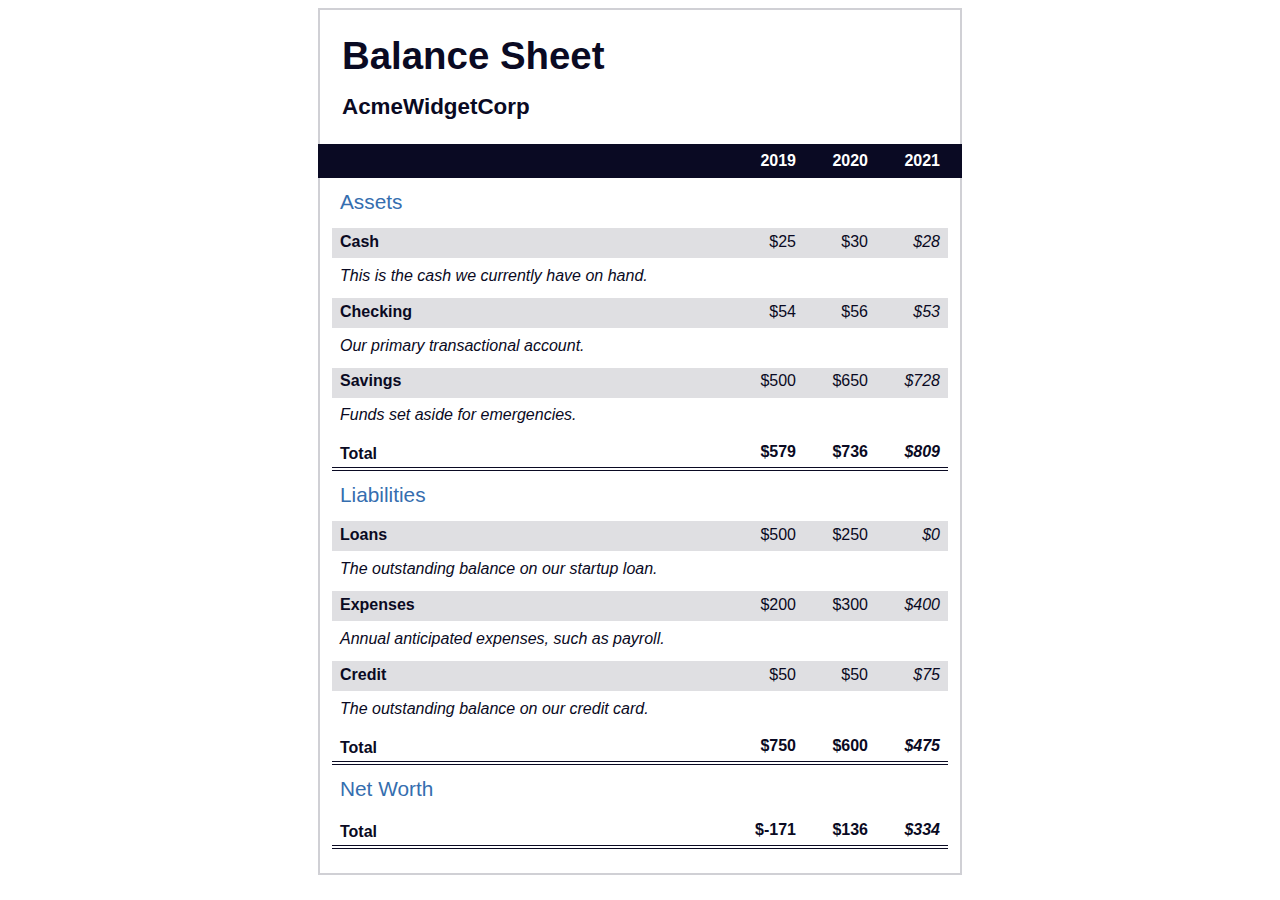
<file: BalanceSheet/index.html>
<!DOCTYPE html>
<html lang="en">
  <head>
    <meta charset="UTF-8">
    <meta name="viewport" content="width=device-width, initial-scale=1.0">
    <title>Balance Sheet</title>
    <link rel="stylesheet" href="./styles.css">
  </head>
  <body>
    <main>
      <section>
        <h1>
          <span class="flex">
            <span>AcmeWidgetCorp</span>
            <span>Balance Sheet</span>
          </span>
        </h1>
        <div id="years" aria-hidden="true">
          <span class="year">2019</span>
          <span class="year">2020</span>
          <span class="year">2021</span>
        </div>
        <div class="table-wrap">
          <table>
            <caption>Assets</caption>
            <thead>
              <tr>
                <td></td>
                <th><span class="sr-only year">2019</span></th>
                <th><span class="sr-only year">2020</span></th>
                <th class="current"><span class="sr-only year">2021</span></th>
              </tr>
            </thead>
            <tbody>
              <tr class="data">
                <th>Cash <span class="description">This is the cash we currently have on hand.</span></th>
                <td>$25</td>
                <td>$30</td>
                <td class="current">$28</td>
              </tr>
              <tr class="data">
                <th>Checking <span class="description">Our primary transactional account.</span></th>
                <td>$54</td>
                <td>$56</td>
                <td class="current">$53</td>
              </tr>
              <tr class="data">
                <th>Savings <span class="description">Funds set aside for emergencies.</span></th>
                <td>$500</td>
                <td>$650</td>
                <td class="current">$728</td>
              </tr>
              <tr class="total">
                <th>Total <span class="sr-only">Assets</span></th>
                <td>$579</td>
                <td>$736</td>
                <td class="current">$809</td>
              </tr>
            </tbody>
          </table>
          <table>
            <caption>Liabilities</caption>
            <thead>
              <tr>
              <td></td>
              <th><span class="sr-only">2019</span></th>
              <th><span class="sr-only">2020</span></th>
              <th><span class="sr-only">2021</span></th>
              </tr>
            </thead>
            <tbody>
              <tr class="data">
                <th>Loans <span class="description">The outstanding balance on our startup loan.</span></th>
                <td>$500</td>
                <td>$250</td>
                <td class="current">$0</td>
              </tr>
              <tr class="data">
                <th>Expenses <span class="description">Annual anticipated expenses, such as payroll.</span></th>
                <td>$200</td>
                <td>$300</td>
                <td class="current">$400</td>
              </tr>
              <tr class="data">
                <th>Credit <span class="description">The outstanding balance on our credit card.</span></th>
                <td>$50</td>
                <td>$50</td>
                <td class="current">$75</td>
              </tr>
              <tr class="total">
                <th>Total <span class="sr-only">Liabilities</span></th>
                <td>$750</td>
                <td>$600</td>
                <td class="current">$475</td>
              </tr>
            </tbody>
          </table>
          <table>
            <caption>Net Worth</caption>
            <thead>
              <tr>
              <td></td>
              <th><span class="sr-only">2019</span></th>
              <th><span class="sr-only">2020</span></th>
              <th><span class="sr-only">2021</span></th>
              </tr>
            </thead>
            <tbody>
              <tr class="total">
                <th>Total <span class="sr-only">Net Worth</span></th>
                <td>$-171</td>
                <td>$136</td>
                <td class="current">$334</td>
              </tr>
            </tbody>
          </table>
        </div>
      </section>
    </main>
  </body>
</html>
</file>
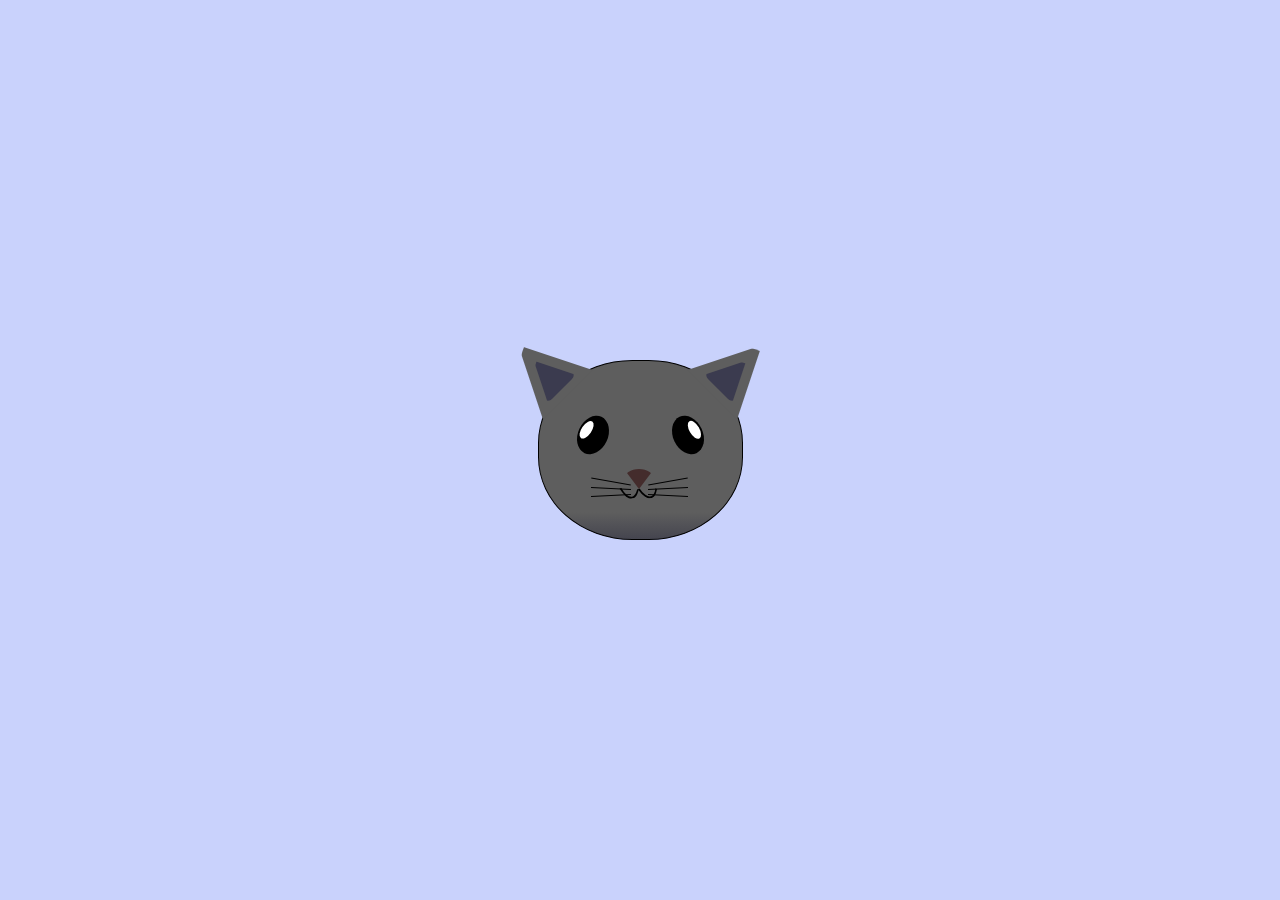
<file: CatPainting/index.html>
<!DOCTYPE html>
<html lang="en">
<head>
    <meta charset="UTF-8">
    <title>fCC Cat Painting</title>
    <link rel="stylesheet" href="./styles.css">
</head>
<body>
    <main>
      <div class="cat-head">
        <div class="cat-ears">
          <div class="cat-left-ear">
            <div class="cat-left-inner-ear"></div>
          </div>
          <div class="cat-right-ear">
            <div class="cat-right-inner-ear"></div>
          </div>
        </div>

        <div class="cat-eyes">
          <div class="cat-left-eye">
            <div class="cat-left-inner-eye"></div>
          </div>
          <div class="cat-right-eye">
            <div class="cat-right-inner-eye"></div>
          </div>
        </div>
        
        <div class="cat-nose"></div>

        <div class="cat-mouth">
          <div class="cat-mouth-line-left"></div>
          <div class="cat-mouth-line-right"></div>
        </div>

        <div class="cat-whiskers">
          <div class="cat-whiskers-left">
            <div class="cat-whisker-left-top"></div>
            <div class="cat-whisker-left-middle"></div>
            <div class="cat-whisker-left-bottom"></div>
          </div>
          <div class="cat-whiskers-right">
            <div class="cat-whisker-right-top"></div>
            <div class="cat-whisker-right-middle"></div>
            <div class="cat-whisker-right-bottom"></div>
          </div>
        </div>

      </div>
    </main>
</body>
</html>
</file>
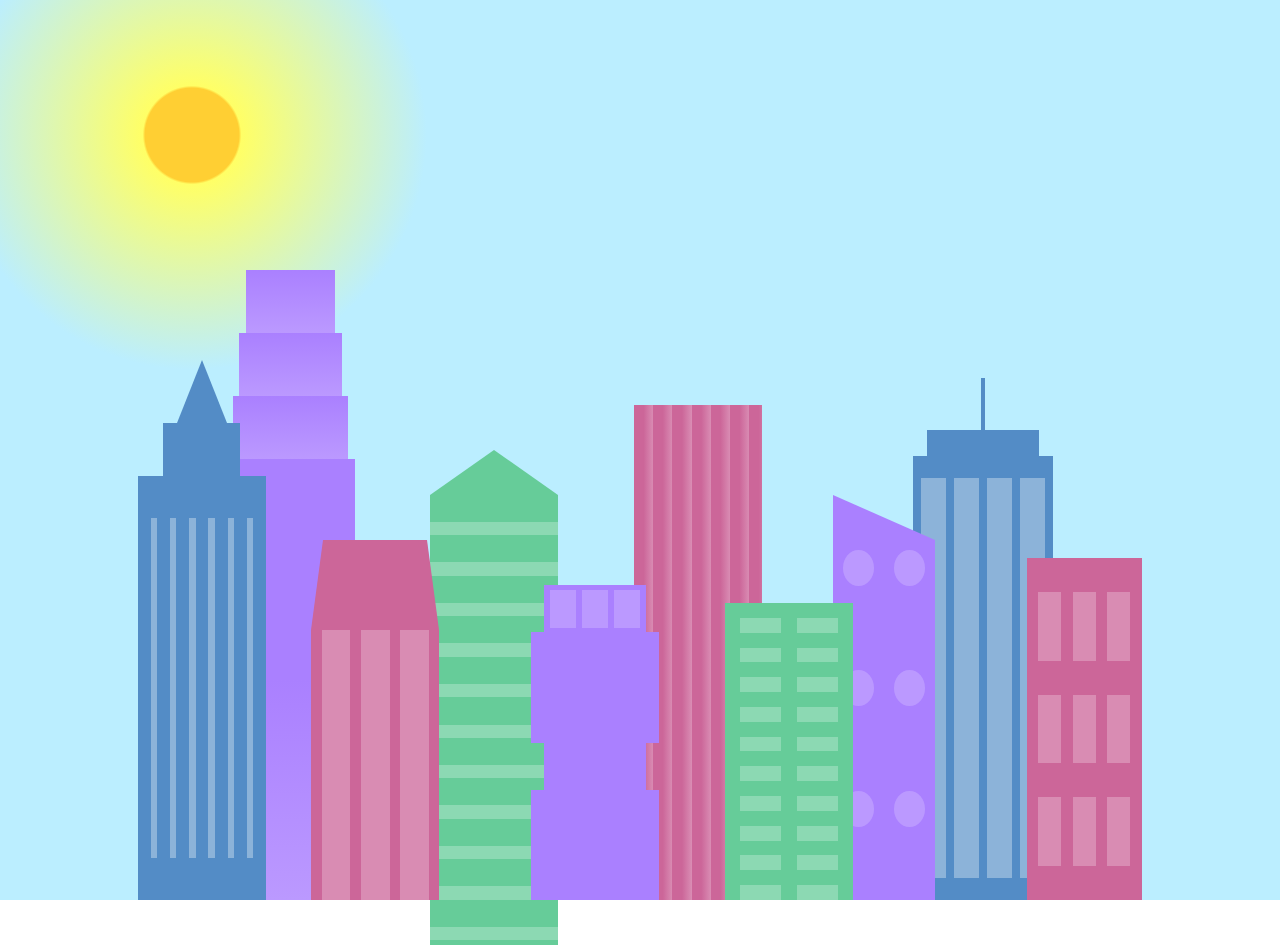
<file: CitySkyline/index.html>
<!DOCTYPE html>
<html lang="en">    
  <head>
    <meta charset="UTF-8">
    <title>City Skyline</title>
    <link href="styles.css" rel="stylesheet" />   
  </head>

  <body>
    <div class="background-buildings sky">
      <div></div>
      <div></div>
      <div class="bb1 building-wrap">
        <div class="bb1a bb1-window"></div>
        <div class="bb1b bb1-window"></div>
        <div class="bb1c bb1-window"></div>
        <div class="bb1d"></div>
      </div>
      <div class="bb2">
        <div class="bb2a"></div>
        <div class="bb2b"></div>
      </div>
      <div class="bb3"></div>
      <div></div>
      <div class="bb4 building-wrap">
        <div class="bb4a"></div>
        <div class="bb4b"></div>
        <div class="bb4c window-wrap">
          <div class="bb4-window"></div>
          <div class="bb4-window"></div>
          <div class="bb4-window"></div>
          <div class="bb4-window"></div>
        </div>
      </div>
      <div></div>
      <div></div>
    </div>

    <div class="foreground-buildings">
      <div></div>
      <div></div>
      <div class="fb1 building-wrap">
        <div class="fb1a"></div>
        <div class="fb1b"></div>
        <div class="fb1c"></div>
      </div>
      <div class="fb2">
        <div class="fb2a"></div>
        <div class="fb2b window-wrap">
          <div class="fb2-window"></div>
          <div class="fb2-window"></div>
          <div class="fb2-window"></div>
        </div>
      </div>
      <div></div>
      <div class="fb3 building-wrap">
        <div class="fb3a window-wrap">
          <div class="fb3-window"></div>
          <div class="fb3-window"></div>
          <div class="fb3-window"></div>
        </div>
        <div class="fb3b"></div>
        <div class="fb3a"></div>
        <div class="fb3b"></div>
      </div>
      <div class="fb4">
        <div class="fb4a"></div>
        <div class="fb4b">
          <div class="fb4-window"></div>
          <div class="fb4-window"></div>
          <div class="fb4-window"></div>
          <div class="fb4-window"></div>
          <div class="fb4-window"></div>
          <div class="fb4-window"></div>
        </div>
      </div>
      <div class="fb5"></div>
      <div class="fb6"></div>
      <div></div>
      <div></div>
    </div>
  </body>
</html>
</file>
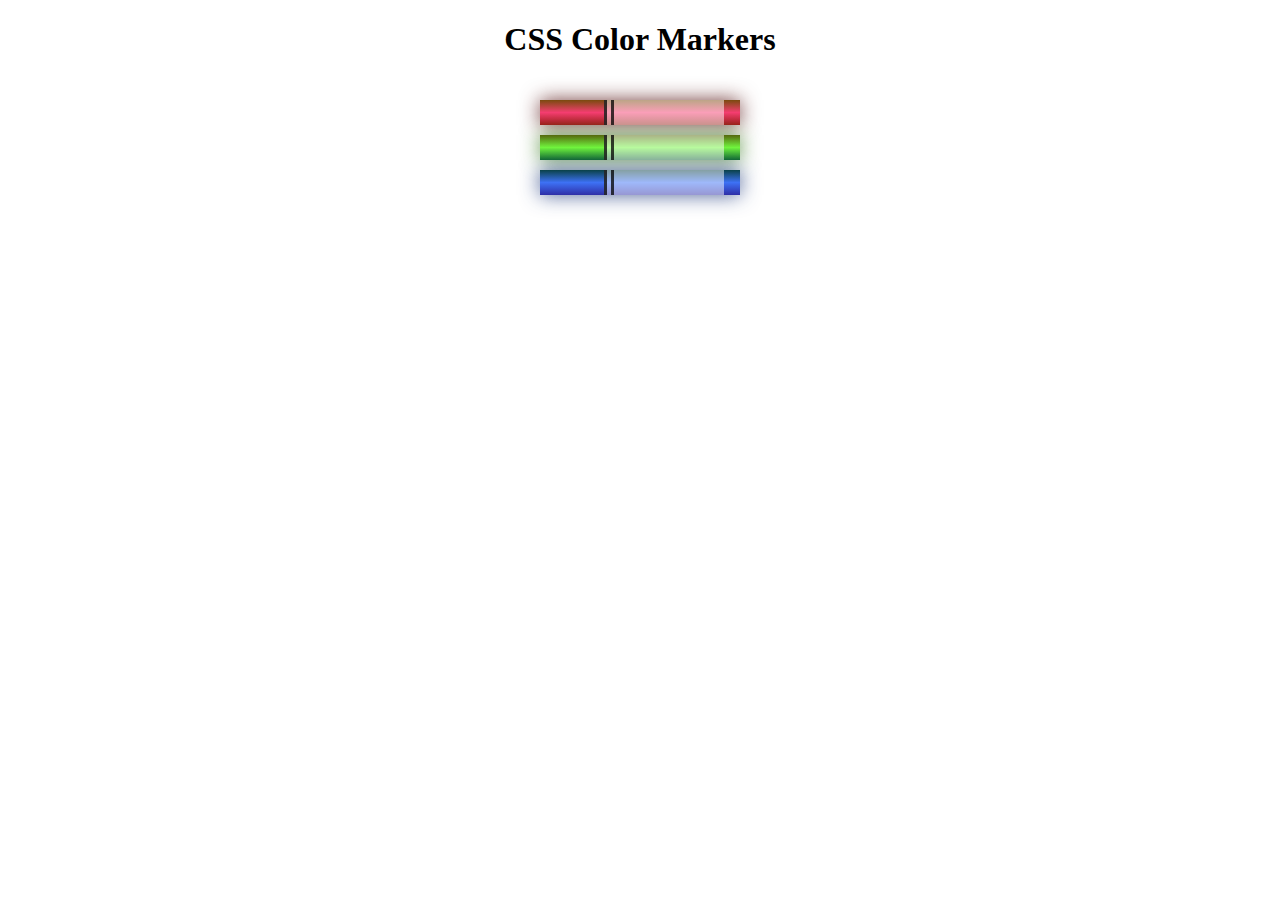
<file: ColoredMarkers/index.html>
<!DOCTYPE html>
<html lang="en">
  <head>
    <meta charset="utf-8">
    <meta name="viewport" content="width=device-width, initial-scale=1.0">
    <title>Colored Markers</title>
    <link rel="stylesheet" href="styles.css">
  </head>
  <body>
    <h1>CSS Color Markers</h1>
    <div class="container">
      <div class="marker red">
        <div class="cap"></div>
        <div class="sleeve"></div>
      </div>
      <div class="marker green">
        <div class="cap"></div>
        <div class="sleeve"></div>
      </div>
      <div class="marker blue">
        <div class="cap"></div>
        <div class="sleeve"></div>
      </div>
    </div>
  </body>
</html>
</file>
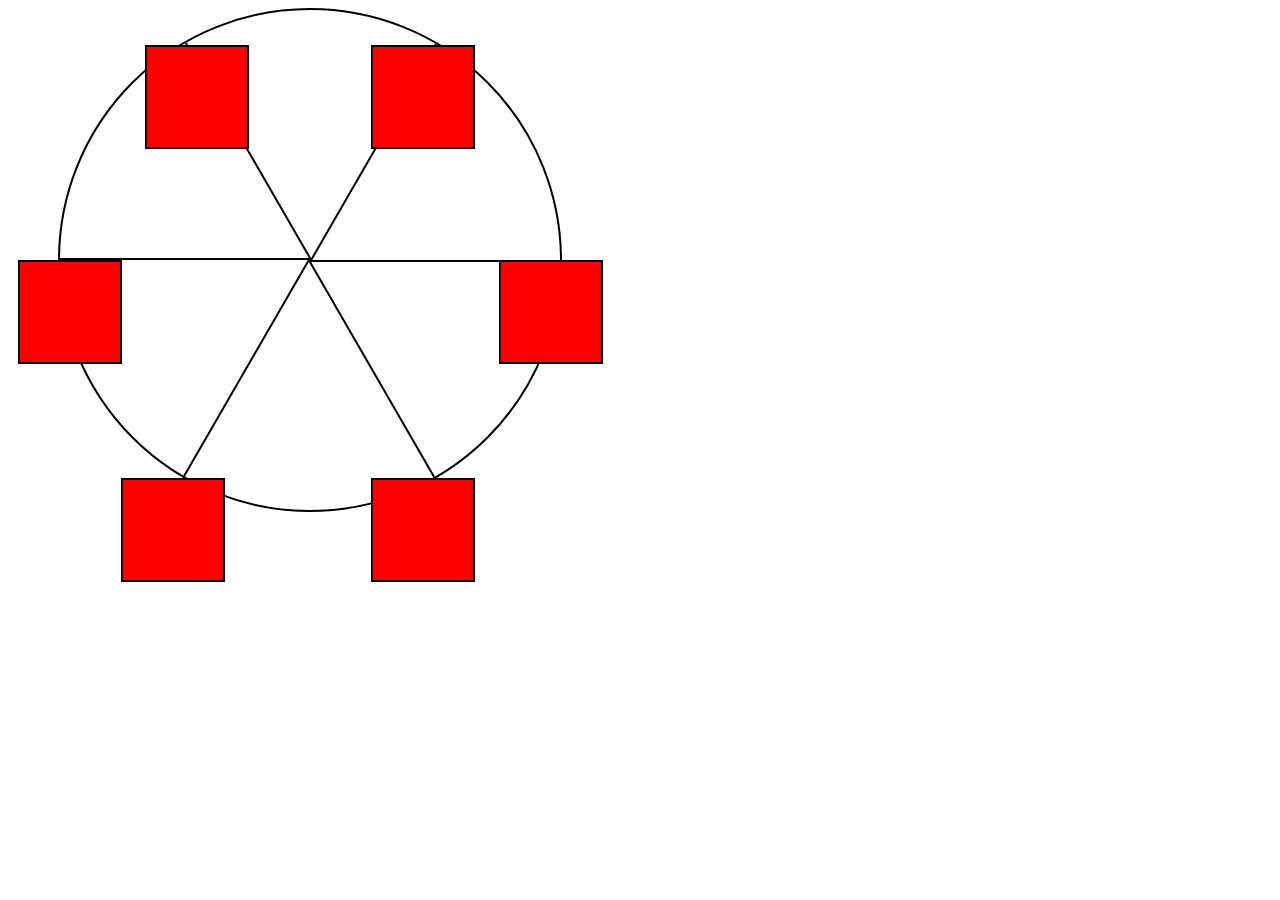
<file: FerrisWheel/index.html>
<!DOCTYPE html>
<html lang="en">
  <head>
    <meta charset="UTF-8">
    <title>Ferris Wheel</title>
    <link rel="stylesheet" href="./styles.css">
  </head>
  <body>
    <div class="wheel">
      <span class="line"></span>
      <span class="line"></span>
      <span class="line"></span>
      <span class="line"></span>
      <span class="line"></span>
      <span class="line"></span>

      <div class="cabin"></div>
      <div class="cabin"></div>
      <div class="cabin"></div>
      <div class="cabin"></div>
      <div class="cabin"></div>
      <div class="cabin"></div>
    </div>
  </body>
</html>
</file>
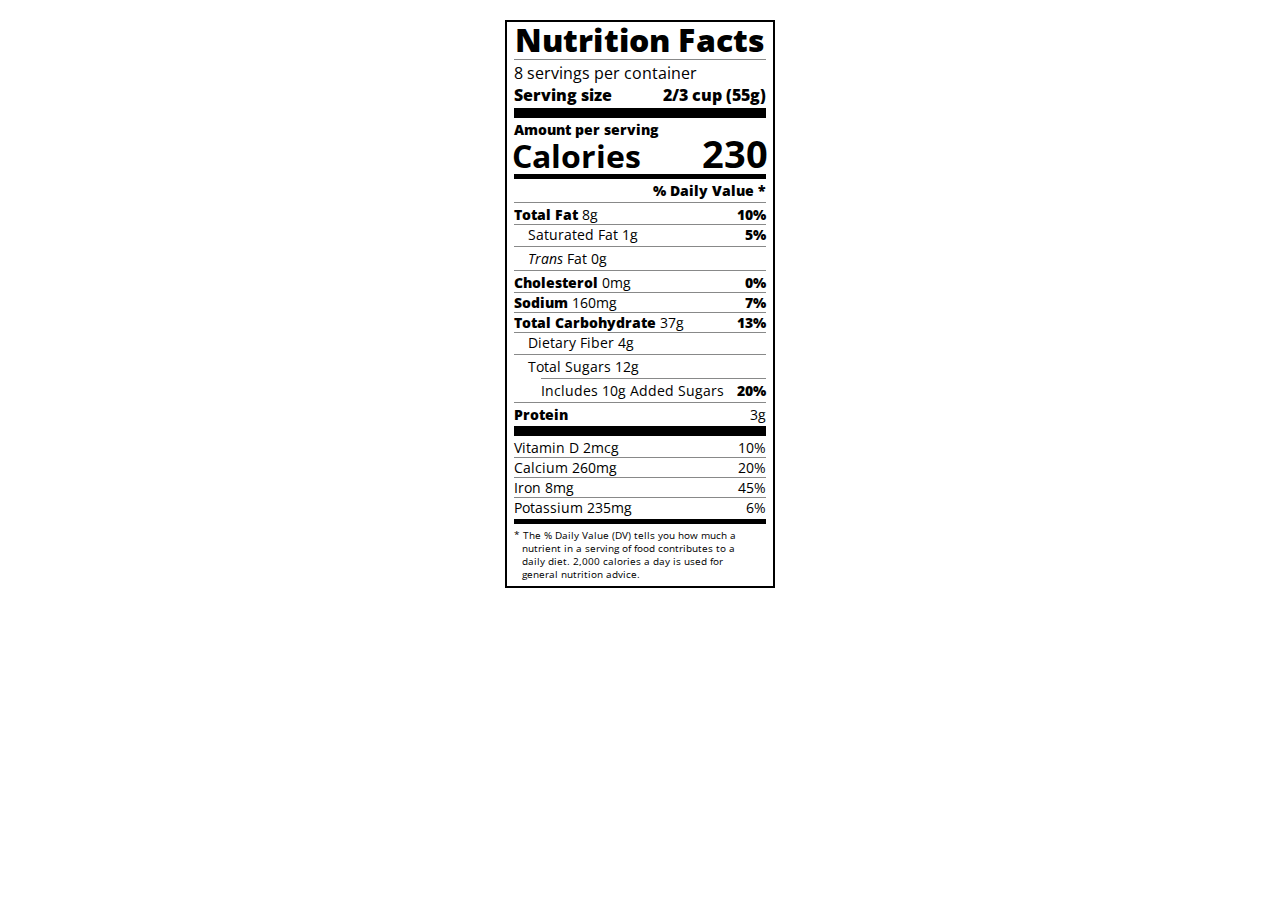
<file: NutritionLabel/index.html>
<!DOCTYPE html>
<html lang="en">

<head>
  <meta charset="UTF-8">
  <title>Nutrition Label</title>
  <link href="https://fonts.googleapis.com/css?family=Open+Sans:400,700,800" rel="stylesheet">
  <link href="./styles.css" rel="stylesheet">
</head>

<body>
  <div class="label">
    <header>
      <h1 class="bold">Nutrition Facts</h1>
      <div class="divider"></div>
      <p>8 servings per container</p>
      <p class="bold">Serving size <span>2/3 cup (55g)</span></p>
    </header>
    <div class="divider large"></div>
    <div class="calories-info">
      <div class="left-container">
        <h2 class="bold small-text">Amount per serving</h2>
        <p>Calories</p>
      </div>
      <span>230</span>
    </div>
    <div class="divider medium"></div>
    <div class="daily-value small-text">
      <p class="bold right no-divider">% Daily Value *</p>
      <div class="divider"></div>
      <p><span><span class="bold">Total Fat</span> 8g</span> <span class="bold">10%</span></p>
      <p class="indent no-divider">Saturated Fat 1g <span class="bold">5%</span></p>
      <div class="divider"></div>
      <p class="indent no-divider"><span><i>Trans</i> Fat 0g</span></p>
      <div class="divider"></div>
      <p><span><span class="bold">Cholesterol</span> 0mg</span> <span class="bold">0%</span></p>
      <p><span><span class="bold">Sodium</span> 160mg</span> <span class="bold">7%</span></p>
      <p><span><span class="bold">Total Carbohydrate</span> 37g</span> <span class="bold">13%</span></p>
      <p class="indent no-divider">Dietary Fiber 4g</p>
      <div class="divider"></div>
      <p class="indent no-divider">Total Sugars 12g</p>
      <div class="divider double-indent"></div>
      <p class="double-indent no-divider">Includes 10g Added Sugars <span class="bold">20%</span></p>
      <div class="divider"></div>
      <p class="no-divider"><span class="bold">Protein</span> 3g</p>
      <div class="divider large"></div>
      <p>Vitamin D 2mcg <span>10%</span></p>
      <p>Calcium 260mg <span>20%</span></p>
      <p>Iron 8mg <span>45%</span></p>
      <p class="no-divider">Potassium 235mg <span>6%</span></p>
    </div>
    <div class="divider medium"></div>
    <p class="note">* The % Daily Value (DV) tells you how much a nutrient in a serving of food contributes to a daily
      diet. 2,000 calories a day is used for general nutrition advice.</p>
  </div>
</body>
</html>
</file>
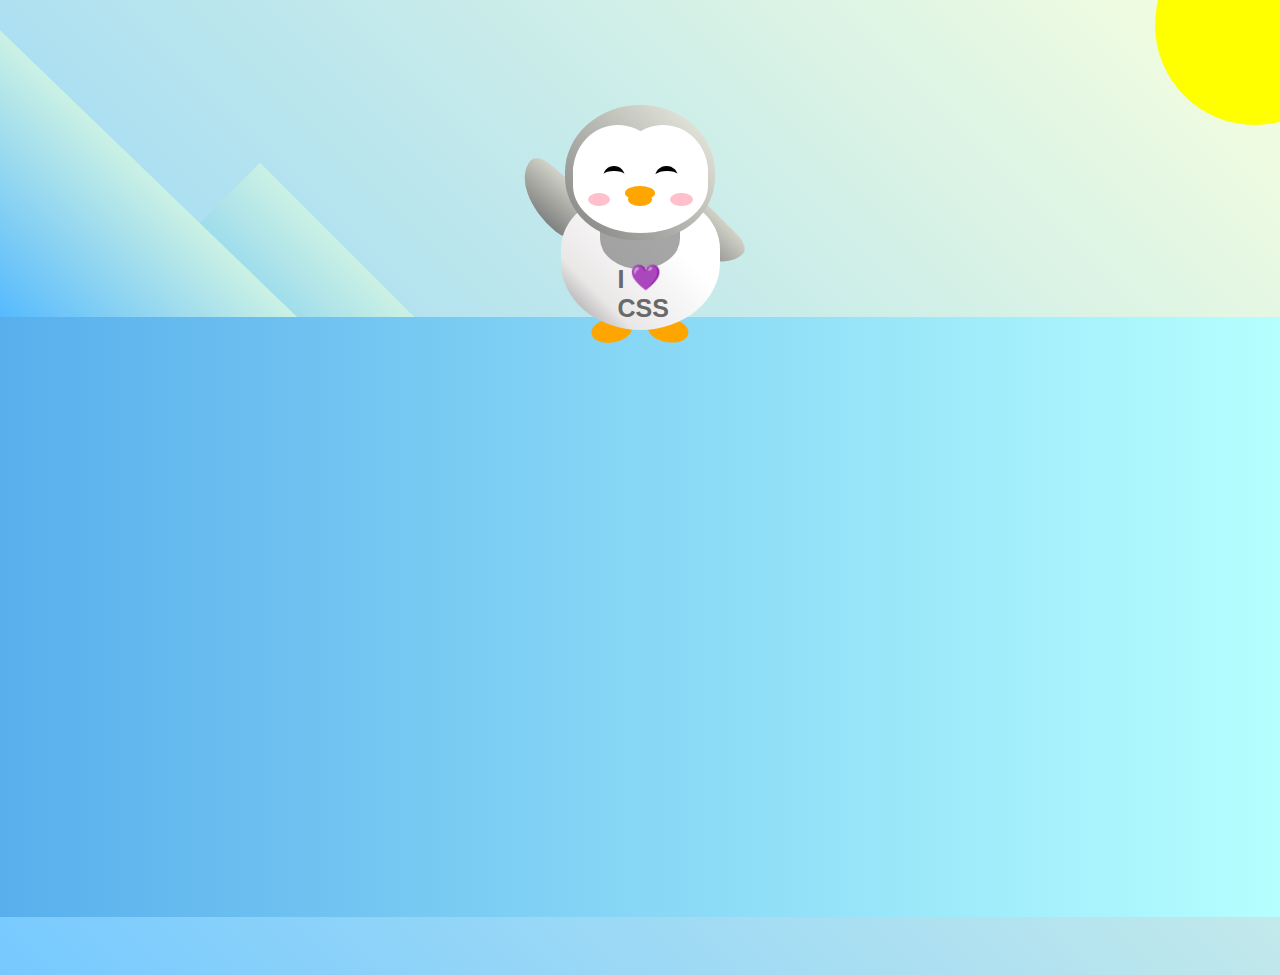
<file: Penguin/index.html>
<!DOCTYPE html>
<html lang="en">
  <head>
    <meta charset="UTF-8" />
    <link rel="stylesheet" href="./styles.css" />
    <title>Penguin</title>
    <meta name="viewport" content="width=device-width, initial-scale=1.0" />
  </head>

  <body>
    <div class="left-mountain"></div>
    <div class="back-mountain"></div>
    <div class="sun"></div>
    <div class="penguin">
      <div class="penguin-head">
        <div class="face left"></div>
        <div class="face right"></div>
        <div class="chin"></div>
        <div class="eye left">
          <div class="eye-lid"></div>
        </div>
        <div class="eye right">
          <div class="eye-lid"></div>
        </div>
        <div class="blush left"></div>
        <div class="blush right"></div>
        <div class="beak top"></div>
        <div class="beak bottom"></div>
      </div>
      <div class="shirt">
        <div>💜</div>
        <p>I CSS</p>
      </div> 
      <div class="penguin-body">
        <div class="arm left"></div>
        <div class="arm right"></div>
        <div class="foot left"></div>
        <div class="foot right"></div>
      </div>
    </div>

    <div class="ground"></div>
  </body>
</html>
</file>
<file: BalanceSheet/styles.css>
span[class~="sr-only"] {
  border: 0 !important;
  clip: rect(1px, 1px, 1px, 1px) !important;
  clip-path: inset(50%) !important;
  height: 1px !important;
  width: 1px !important;
  position: absolute !important;
  overflow: hidden !important;
  white-space: nowrap !important;
  padding: 0 !important;
  margin: -1px !important;
}

html {
  box-sizing: border-box;
}

body {
  font-family: sans-serif;
  color: #0a0a23;
}

h1 {
  max-width: 37.25rem;
  margin: 0 auto;
  padding: 1.5rem 1.25rem;
}

h1 .flex {
  display: flex;
  flex-direction: column-reverse;
  gap: 1rem;
}

h1 .flex span:first-of-type {
  font-size: 0.7em;
}

h1 .flex span:last-of-type {
  font-size: 1.2em;
}

section {
  max-width: 40rem;
  margin: 0 auto;
  border: 2px solid #d0d0d5;
}

#years {
  display: flex;
  justify-content: flex-end;
  position: sticky;
  z-index: 999;
  top: 0;
  background: #0a0a23;
  color: #fff;
  padding: 0.5rem calc(1.25rem + 2px) 0.5rem 0;
  margin: 0 -2px;
}

#years span[class] {
  font-weight: bold;
  width: 4.5rem;
  text-align: right;
}

.table-wrap {
  padding: 0 0.75rem 1.5rem 0.75rem;
}

table {
  border-collapse: collapse;
  border: 0;
  width: 100%;
  position: relative;
  margin-top: 3rem;
}

table caption {
  color: #356eaf;
  font-size: 1.3em;
  font-weight: normal;
  position: absolute;
  top: -2.25rem;
  left: 0.5rem;
}

tbody td {
  width: 100vw;
  min-width: 4rem;
  max-width: 4rem;
}

tbody th {
  width: calc(100% - 12rem);
}

tr[class="total"] {
  border-bottom: 4px double #0a0a23;
  font-weight: bold;
}

tr[class="total"] th {
  text-align: left;
  padding: 0.5rem 0 0.25rem 0.5rem;
}

tr.total td {
  text-align: right;
  padding: 0 0.25rem;
}

tr.total td:nth-of-type(3) {
  padding-right: 0.5rem;
}

tr.total:hover {
  background-color: #99c9ff;
}

td.current {
  font-style: italic;
}

tr.data {
  background-image: linear-gradient(to bottom, #dfdfe2 1.845rem, white 1.845rem);
}

tr.data th {
  text-align: left;
  padding-top: 0.3rem;
  padding-left: 0.5rem;
}

tr.data th .description {
  display: block;
  font-weight: normal;
  font-style: italic;
  padding: 1rem 0 0.75rem;
  margin-right: -13.5rem;
}

tr.data td {
  vertical-align: top;
  padding: 0.3rem 0.25rem 0;
  text-align: right;
}

tr.data td:last-of-type{
  padding-right: 0.5rem;
}
</file>
<file: CatPainting/styles.css>
* {
  box-sizing: border-box;
}

body {
  background-color: #c9d2fc;
}

.cat-head {
  position: absolute;
  right: 0;
  left: 0;
  top: 0;
  bottom: 0;
  margin: auto;
  background: linear-gradient(#5e5e5e 85%, #45454f 100%);
  width: 205px;
  height: 180px;
  border: 1px solid #000;
  border-radius: 46%;
}

.cat-left-ear {
  position: absolute;
  top: -26px;
  left: -31px;
  z-index: 1;
  border-top-left-radius: 90px;
  border-top-right-radius: 10px;
  transform: rotate(-45deg);
  border-left: 35px solid transparent;
  border-right: 35px solid transparent;
  border-bottom: 70px solid #5e5e5e;
}

.cat-right-ear {
  position: absolute;
  top: -26px;
  left: 163px;
  z-index: 1;
  transform: rotate(45deg);
  border-top-left-radius: 90px;
  border-top-right-radius: 10px;
  border-left: 35px solid transparent;
  border-right: 35px solid transparent;
  border-bottom: 70px solid #5e5e5e;
}

.cat-left-inner-ear {
  position: absolute;
  top: 22px;
  left: -20px;
  border-top-left-radius: 90px;
  border-top-right-radius: 10px;
  border-bottom-right-radius: 40%;
  border-bottom-left-radius: 40%;
  border-left: 20px solid transparent;
  border-right: 20px solid transparent;
  border-bottom: 40px solid #3b3b4f;
}

.cat-right-inner-ear {
  position: absolute;
  top: 22px;
  left: -20px;
  border-top-left-radius: 90px;
  border-top-right-radius: 10px;
  border-bottom-right-radius: 40%;
  border-bottom-left-radius: 40%;
  border-left: 20px solid transparent;
  border-right: 20px solid transparent;
  border-bottom: 40px solid #3b3b4f;
}

.cat-left-eye {
  position: absolute;
  top: 54px;
  left: 39px;
  border-radius: 60%;
  transform: rotate(25deg);
  width: 30px;
  height: 40px;
  background-color: #000;
}

.cat-right-eye {
  position: absolute;
  top: 54px;
  left: 134px;
  border-radius: 60%;
  transform: rotate(-25deg);
  width: 30px;
  height: 40px;
  background-color: #000;
}

.cat-left-inner-eye {
  position: absolute;
  top: 8px;
  left: 2px;
  width: 10px;
  height: 20px;
  transform: rotate(10deg);
  background-color: #fff;
  border-radius: 60%;
}

.cat-right-inner-eye {
  position: absolute;
  top: 8px;
  left: 18px;
  transform: rotate(-5deg);
  width: 10px;
  height: 20px;
  background-color: #fff;
  border-radius: 60%;
}

.cat-nose {
  position: absolute;
  top: 108px;
  left: 85px;
  border-top-left-radius: 50%;
  border-bottom-right-radius: 50%;
  border-bottom-left-radius: 50%;
  transform: rotate(180deg);
  border-left: 15px solid transparent;
  border-right: 15px solid transparent;
  border-bottom: 20px solid #442c2c;
}

.cat-mouth div {
  width: 30px;
  height: 50px;
  border: 2px solid #000;
  border-radius: 190%/190px 150px 0 0;
  border-color: black transparent transparent transparent;
}

.cat-mouth-line-left {
  position: absolute;
  top: 88px;
  left: 74px;
  transform: rotate(170deg);
}

.cat-mouth-line-right {
  position: absolute;
  top: 88px;
  left: 91px;
  transform: rotate(165deg);
}

.cat-whiskers-left div {
  width: 40px;
  height: 1px;
  background-color: #000;
}

.cat-whiskers-right div {
  width: 40px;
  height: 1px;
  background-color: #000;
}

.cat-whisker-left-top {
  position: absolute;
  top: 120px;
  left: 52px;
  transform: rotate(10deg);
}

.cat-whisker-left-middle {
  position: absolute;
  top: 127px;
  left: 52px;
  transform: rotate(3deg);
}

.cat-whisker-left-bottom {
  position: absolute;
  top: 134px;
  left: 52px;
  transform: rotate(-3deg);
}

.cat-whisker-right-top {
  position: absolute;
  top: 120px;
  left: 109px;
  transform: rotate(-10deg);
}

.cat-whisker-right-middle {
  position: absolute;
  top: 127px;
  left: 109px;
  transform: rotate(-3deg);
}

.cat-whisker-right-bottom {
  position: absolute;
  top: 134px;
  left: 109px;
  transform: rotate(3deg);
}
</file>
<file: CitySkyline/styles.css>
:root {
  --building-color1: #aa80ff;
  --building-color2: #66cc99;
  --building-color3: #cc6699;
  --building-color4: #538cc6;
  --window-color1: #bb99ff;
  --window-color2: #8cd9b3;
  --window-color3: #d98cb3;
  --window-color4: #8cb3d9;
}

* {
  box-sizing: border-box;
}

body {
  height: 100vh;
  margin: 0;
  overflow: hidden;
}

.background-buildings, .foreground-buildings {
  width: 100%;
  height: 100%;
  display: flex;
  align-items: flex-end;
  justify-content: space-evenly;
  position: absolute;
  top: 0;
}

.building-wrap {
  display: flex;
  flex-direction: column;
  align-items: center;
}

.window-wrap {
  display: flex;
  align-items: center;
  justify-content: space-evenly;
}

.sky {
  background: radial-gradient(
      closest-corner circle at 15% 15%,
      #ffcf33,
      #ffcf33 20%,
      #ffff66 21%,
      #bbeeff 100%
    );
}

/* BACKGROUND BUILDINGS - "bb" stands for "background building" */
.bb1 {
  width: 10%;
  height: 70%;
}

.bb1a {
  width: 70%;
}
  
.bb1b {
  width: 80%;
}
  
.bb1c {
  width: 90%;
}

.bb1d {
  width: 100%;
  height: 70%;
  background: linear-gradient(
      var(--building-color1) 50%,
      var(--window-color1)
    );
}

.bb1-window {
  height: 10%;
  background: linear-gradient(
      var(--building-color1),
      var(--window-color1)
    );
}

.bb2 {
  width: 10%;
  height: 50%;
}

.bb2a {
  border-bottom: 5vh solid var(--building-color2);
  border-left: 5vw solid transparent;
  border-right: 5vw solid transparent;
}

.bb2b {
  width: 100%;
  height: 100%;
  background: repeating-linear-gradient(
      var(--building-color2),
      var(--building-color2) 6%,
      var(--window-color2) 6%,
      var(--window-color2) 9%
    );
}

.bb3 {
  width: 10%;
  height: 55%;
  background: repeating-linear-gradient(
      90deg,
      var(--building-color3),
      var(--building-color3),
      var(--window-color3) 15%
    );
}

.bb4 {
  width: 11%;
  height: 58%;
}

.bb4a {
  width: 3%;
  height: 10%;
  background-color: var(--building-color4);
}

.bb4b {
  width: 80%;
  height: 5%;
  background-color: var(--building-color4);
}
  
.bb4c {
  width: 100%;
  height: 85%;
  background-color: var(--building-color4);
}

.bb4-window {
  width: 18%;
  height: 90%;
  background-color: var(--window-color4);
}

/* FOREGROUND BUILDINGS - "fb" stands for "foreground building" */
.fb1 {
  width: 10%;
  height: 60%;
}

.fb1a {
  border-bottom: 7vh solid var(--building-color4);
  border-left: 2vw solid transparent;
  border-right: 2vw solid transparent;
}

.fb1b {
  width: 60%;
  height: 10%;
  background-color: var(--building-color4);
}
  
.fb1c {
  width: 100%;
  height: 80%;
  background: repeating-linear-gradient(
      90deg,
      var(--building-color4),
      var(--building-color4) 10%,
      transparent 10%,
      transparent 15%
    ),
    repeating-linear-gradient(
      var(--building-color4),
      var(--building-color4) 10%,
      var(--window-color4) 10%,
      var(--window-color4) 90%
    );
}

.fb2 {
  width: 10%;
  height: 40%;
}

.fb2a {
  width: 100%;
  border-bottom: 10vh solid var(--building-color3);
  border-left: 1vw solid transparent;
  border-right: 1vw solid transparent;
}

.fb2b {
  width: 100%;
  height: 75%;
  background-color: var(--building-color3);
}

.fb2-window {
  width: 22%;
  height: 100%;
  background-color: var(--window-color3);
}

.fb3 {
  width: 10%;
  height: 35%;
}
  
.fb3a {
  width: 80%;
  height: 15%;
  background-color: var(--building-color1);
}
  
.fb3b {
  width: 100%;
  height: 35%;
  background-color: var(--building-color1);
}

.fb3-window {
  width: 25%;
  height: 80%;
  background-color: var(--window-color1);
}

.fb4 {
  width: 8%;
  height: 45%;
  position: relative;
  left: 10%;
}

.fb4a {
  border-top: 5vh solid transparent;
  border-left: 8vw solid var(--building-color1);
}

.fb4b {
  width: 100%;
  height: 89%;
  background-color: var(--building-color1);
  display: flex;
  flex-wrap: wrap;
}

.fb4-window {
  width: 30%;
  height: 10%;
  border-radius: 50%;
  background-color: var(--window-color1);
  margin: 10%;
}

.fb5 {
  width: 10%;
  height: 33%;
  position: relative;
  right: 10%;
  background: repeating-linear-gradient(
      var(--building-color2),
      var(--building-color2) 5%,
      transparent 5%,
      transparent 10%
    ),
    repeating-linear-gradient(
      90deg,
      var(--building-color2),
      var(--building-color2) 12%,
      var(--window-color2) 12%,
      var(--window-color2) 44%
    );
}

.fb6 {
  width: 9%;
  height: 38%;
  background: repeating-linear-gradient(
      90deg,
      var(--building-color3),
      var(--building-color3) 10%,
      transparent 10%,
      transparent 30%
    ),
    repeating-linear-gradient(
      var(--building-color3),
      var(--building-color3) 10%,
      var(--window-color3) 10%,
      var(--window-color3) 30%
    );
}

@media (max-width: 1000px) {
  :root {
    --building-color1: #000;
    --building-color2: #000;
    --building-color3: #000;
    --building-color4: #000;
    --window-color1: #777;
    --window-color2: #777;
    --window-color3: #777;
    --window-color4: #777;
  }
  .sky {
    background: radial-gradient(
        closest-corner circle at 15% 15%,
        #ccc,
        #ccc 20%,
        #445 21%,
        #223 100%
      );
  }
}
</file>
<file: ColoredMarkers/styles.css>
h1 {
  text-align: center;
}

.container {
  background-color: rgb(255, 255, 255);
  padding: 10px 0;
}

.marker {
  width: 200px;
  height: 25px;
  margin: 10px auto;
}

.cap {
  width: 60px;
  height: 25px;
}

.sleeve {
  width: 110px;
  height: 25px;
  background-color: rgba(255, 255, 255, 0.5);
  border-left: 10px double rgba(0, 0, 0, 0.75);
}

.cap, .sleeve {
  display: inline-block;
}

.red {
  background: linear-gradient(rgb(122, 74, 14), rgb(245, 62, 113), rgb(162, 27, 27));
  box-shadow: 0 0 20px 0 rgba(83, 14, 14, 0.8);
}

.green {
  background: linear-gradient(#55680D, #71F53E, #116C31);
  box-shadow: 0 0 20px 0 #3B7E20CC;
}

.blue {
  background: linear-gradient(hsl(186, 76%, 16%), hsl(223, 90%, 60%), hsl(240, 56%, 42%));
  box-shadow: 0 0 20px 0 hsla(223, 59%, 31%, 0.8);
}
</file>
<file: FerrisWheel/styles.css>
.wheel {
  border: 2px solid black;
  border-radius: 50%;
  margin-left: 50px;
  position: absolute;
  height: 55vw;
  width: 55vw;
  max-width: 500px;
  max-height: 500px;
  animation-name: wheel;
  animation-duration: 10s;
  animation-iteration-count: infinite;
  animation-timing-function: linear;
}

.line {
  background-color: black;
  width: 50%;
  height: 2px;
  position: absolute;
  top: 50%;
  left: 50%;
  transform-origin: 0% 0%;
}

.line:nth-of-type(2) {
  transform: rotate(60deg);
}
.line:nth-of-type(3) {
  transform: rotate(120deg);
}
.line:nth-of-type(4) {
  transform: rotate(180deg);
}
.line:nth-of-type(5) {
  transform: rotate(240deg);
}
.line:nth-of-type(6) {
  transform: rotate(300deg);
}

.cabin {
  background-color: red;
  width: 20%;
  height: 20%;
  position: absolute;
  border: 2px solid;
  transform-origin: 50% 0%;
  animation: cabins 10s ease-in-out infinite;
}

.cabin:nth-of-type(1) {
  right: -8.5%;
  top: 50%;
}
.cabin:nth-of-type(2) {
  right: 17%;
  top: 93.5%;
}
.cabin:nth-of-type(3) {
  right: 67%;
  top: 93.5%;
}
.cabin:nth-of-type(4) {
  left: -8.5%;
  top: 50%;
}
.cabin:nth-of-type(5) {
  left: 17%;
  top: 7%;
}
.cabin:nth-of-type(6) {
  right: 17%;
  top: 7%;
}

@keyframes wheel {
   0% {
     transform: rotate(0deg);
   }
   100% {
     transform: rotate(360deg);
   }
}

@keyframes cabins {
  0% {
    transform: rotate(0deg);
  }
  25% {
    background-color: yellow;
  }
  50% {
    background-color: purple;
  }
  75% {
    background-color: yellow;
  }
  100% {
    transform: rotate(-360deg);
  }
}
</file>
<file: NutritionLabel/styles.css>
* {
  box-sizing: border-box;
}

html {
  font-size: 16px;
}

body {
  font-family: 'Open Sans', sans-serif;
}

.label {
  border: 2px solid black;
  width: 270px;
  margin: 20px auto;
  padding: 0 7px;
}

header h1 {
  text-align: center;
  margin: -4px 0;
  letter-spacing: 0.15px
}

p {
  margin: 0;
  display: flex;
  justify-content: space-between;
}

.divider {
  border-bottom: 1px solid #888989;
  margin: 2px 0;
}

.bold {
  font-weight: 800;
}

.large {
  height: 10px;
}

.large, .medium {
  background-color: black;
  border: 0;
}

.medium {
  height: 5px;
}

.small-text {
  font-size: 0.85rem;
}


.calories-info {
  display: flex;
  justify-content: space-between;
  align-items: flex-end;
}

.calories-info h2 {
  margin: 0;
}

.left-container p {
  margin: -5px -2px;
  font-size: 2em;
  font-weight: 700;
}

.calories-info span {
  margin: -7px -2px;
  font-size: 2.4em;
  font-weight: 700;
}

.right {
  justify-content: flex-end;
}

.indent {
  margin-left: 1em;
}

.double-indent {
  margin-left: 2em;
}

.daily-value p:not(.no-divider) {
  border-bottom: 1px solid #888989;
}

.note {
  font-size: 0.6rem;
  margin: 5px 0;
  padding: 0 8px;
  text-indent: -8px;
}
</file>
<file: Penguin/styles.css>
:root {
  --penguin-face: white;
  --penguin-picorna: orange;
  --penguin-skin: gray;
}

body {
  background: linear-gradient(45deg, rgb(118, 201, 255), rgb(247, 255, 222));
  margin: 0;
  padding: 0;
  width: 100%;
  height: 100vh;
  overflow: hidden;
}

.left-mountain {
  width: 300px;
  height: 300px;
  background: linear-gradient(rgb(203, 241, 228), rgb(80, 183, 255));
  position: absolute;
  transform: skew(0deg, 44deg);
  z-index: 2;
  margin-top: 100px;
}

.back-mountain {
  width: 300px;
  height: 300px;
  background: linear-gradient(rgb(203, 241, 228), rgb(47, 170, 255));
  position: absolute;
  z-index: 1;
  transform: rotate(45deg);
  left: 110px;
  top: 225px;
}

.sun {
  width: 200px;
  height: 200px;
  background-color: yellow;
  position: absolute;
  border-radius: 50%;
  top: -75px;
  right: -75px;
}

.penguin {
  width: 300px;
  height: 300px;
  margin: auto;
  margin-top: 75px;
  z-index: 4;
  position: relative;
  transition: transform 1s ease-in-out 0ms;
}

.penguin * {
  position: absolute;
}

.penguin:active {
  transform: scale(1.5);
  cursor: not-allowed;
}

.penguin-head {
  width: 50%;
  height: 45%;
  background: linear-gradient(
    45deg,
    var(--penguin-skin),
    rgb(239, 240, 228)
  );
  border-radius: 70% 70% 65% 65%;
  top: 10%;
  left: 25%;
  z-index: 1;
}

.face {
  width: 60%;
  height: 70%;
  background-color: var(--penguin-face);
  border-radius: 70% 70% 60% 60%;
  top: 15%;
}

.face.left {
  left: 5%;
}

.face.right {
  right: 5%;
}

.chin {
  width: 90%;
  height: 70%;
  background-color: var(--penguin-face);
  top: 25%;
  left: 5%;
  border-radius: 70% 70% 100% 100%;
}

.eye {
  width: 15%;
  height: 17%;
  background-color: black;
  top: 45%;
  border-radius: 50%;
}

.eye.left {
  left: 25%;
}

.eye.right {
  right: 25%;
}

.eye-lid {
  width: 150%;
  height: 100%;
  background-color: var(--penguin-face);
  top: 25%;
  left: -23%;
  border-radius: 50%;
}

.blush {
  width: 15%;
  height: 10%;
  background-color: pink;
  top: 65%;
  border-radius: 50%;
}

.blush.left {
  left: 15%;
}

.blush.right {
  right: 15%;
}

.beak {
  height: 10%;
  background-color: var(--penguin-picorna);
  border-radius: 50%;
}

.beak.top {
  width: 20%;
  top: 60%;
  left: 40%;
}

.beak.bottom {
  width: 16%;
  top: 65%;
  left: 42%;
}

.shirt {
  font: bold 25px Helvetica, sans-serif;
  top: 165px;
  left: 127.5px;
  z-index: 1;
  color: #6a6969;
}

.shirt div {
  font-weight:  initial;
  top: 22.5px;
  left: 12px;
}

.penguin-body {
  width: 53%;
  height: 45%;
  background: linear-gradient(
    45deg,
    rgb(134, 133, 133) 0%,
    rgb(234, 231, 231) 25%,
    white 67%
  );
  border-radius: 80% 80% 100% 100%;
  top: 40%;
  left: 23.5%;
}

.penguin-body::before {
  content: "";
  position: absolute;
  width: 50%;
  height: 45%;
  background-color: var(--penguin-skin);
  top: 10%;
  left: 25%;
  border-radius: 0% 0% 100% 100%;
  opacity: 70%;
}

.arm {
  width: 30%;
  height: 60%;
  background: linear-gradient(
    90deg,
    var(--penguin-skin),
    rgb(209, 210, 199)
  );
  border-radius: 30% 30% 30% 120%;
  z-index: -1;
}

.arm.left {
  top: 35%;
  left: 5%;
  transform-origin: top left; 
  transform: rotate(130deg) scaleX(-1);
  animation: 3s linear infinite wave;
}

.arm.right {
  top: 0%;
  right: -5%;
  transform: rotate(-45deg);
}

@keyframes wave {
  10% {
    transform: rotate(110deg) scaleX(-1);
  }
  20% {
    transform: rotate(130deg) scaleX(-1);
  }
  30% {
    transform: rotate(110deg) scaleX(-1);
  }
  40% {
    transform: rotate(130deg) scaleX(-1);
  }
}

.foot {
  width:  15%;
  height: 30%;
  background-color: var(--penguin-picorna);
  top: 85%;
  border-radius: 50%;
  z-index: -1;
}

.foot.left {
  left: 25%;
  transform: rotate(80deg);
}

.foot.right {
  right: 25%;
  transform: rotate(-80deg);
}

.ground {
  width: 100vw;
  height: calc(100vh - 300px);
  background: linear-gradient(90deg, rgb(88, 175, 236), rgb(182, 255, 255));
  z-index: 3;
  position: absolute;
  margin-top: -58px;
}
</file>
